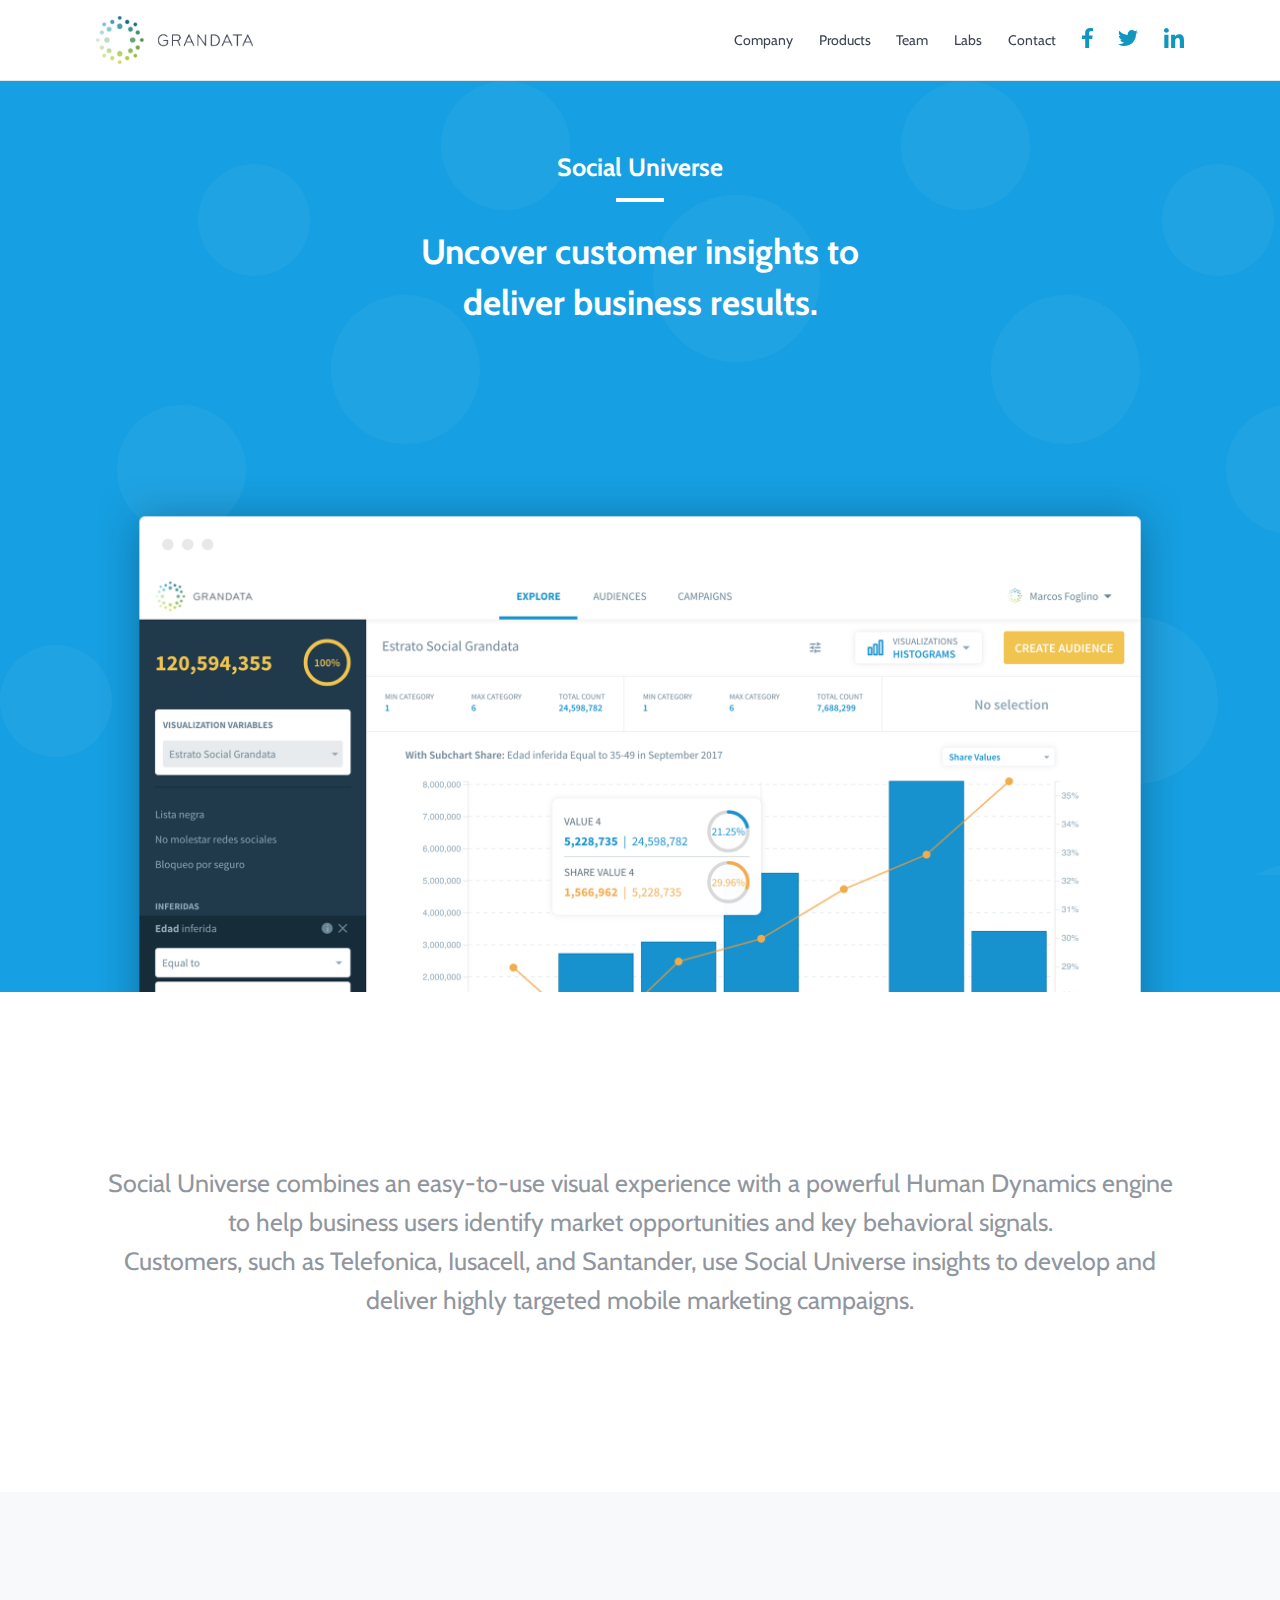
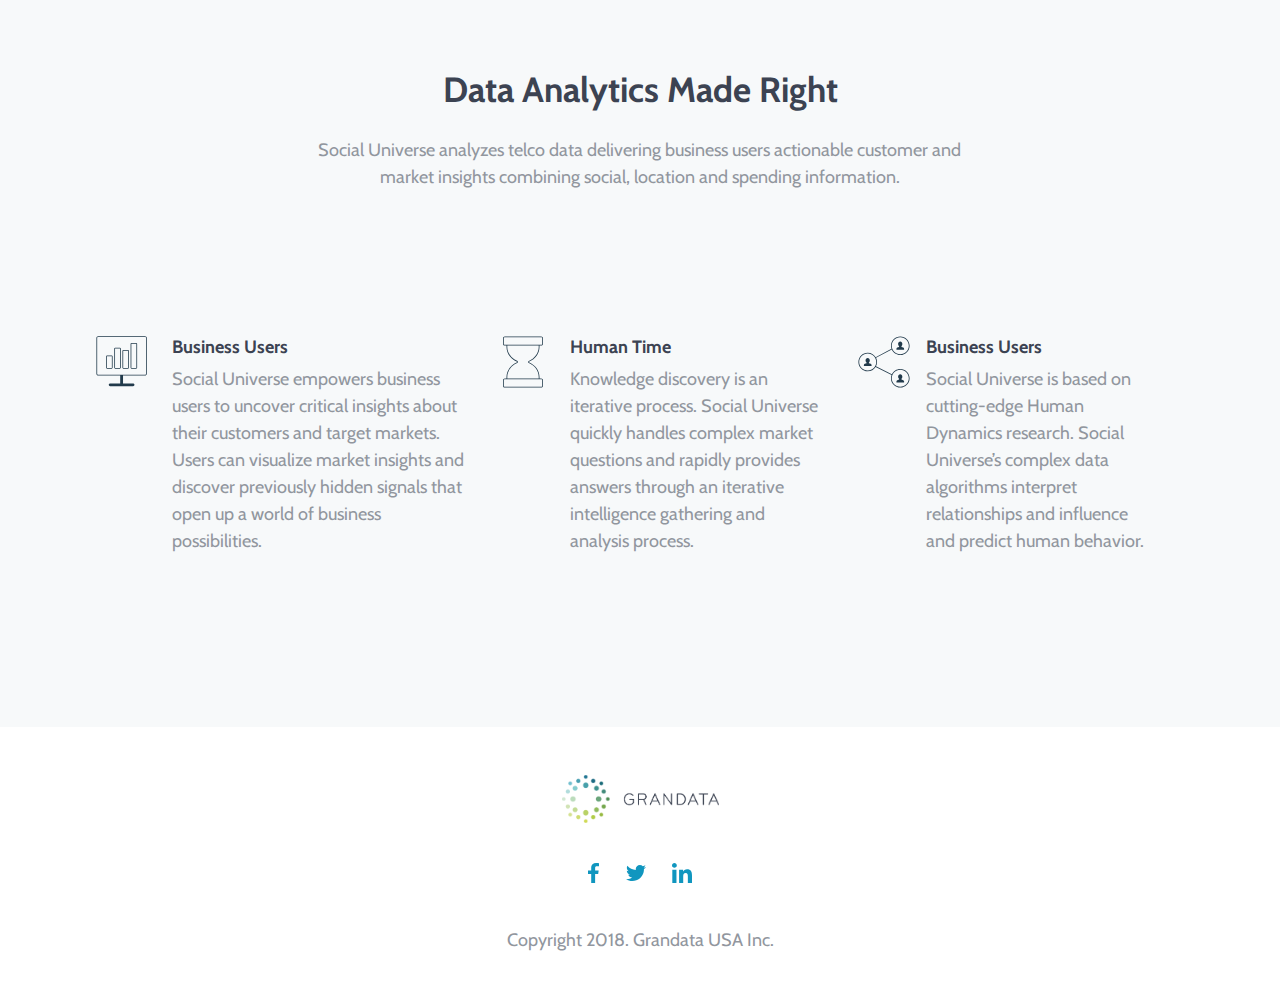
<file: src/social.html>
<!DOCTYPE html>
<html lang="en">
<head>
    <meta charset="UTF-8">
    <meta name="viewport" content="width=device-width, initial-scale=1.0">
    <meta http-equiv="X-UA-Compatible" content="ie=edge">
    <title>Grandata - People and Data</title>
    <meta name="description" content="Grandata’s mission is to create a trusted universal data platform that maximizes value for both individuals and companies." />

    <meta itemprop="name" content="Grandata - People and Data">
    <meta itemprop="description" content="Grandata’s mission is to create a trusted universal data platform that maximizes value for both individuals and companies.">
    <meta itemprop="image" content="http://www.grandata.com/statics/images/screenshots/gplus_cover.png">

    <meta name="twitter:card" content="summary_large_image">
    <meta name="twitter:site" content="@grandatacorp">
    <meta name="twitter:title" content="Grandata">
    <meta name="twitter:description" content="Grandata’s mission is to create a trusted universal data platform that maximizes value for both individuals and companies.">
    <meta name="twitter:creator" content="@grandatacorp">
    <meta name="twitter:image:src" content="http://www.grandata.com/statics/images/screenshots/tw_cover.png">

    <!-- Open Graph data -->
    <meta property="og:title" content="Grandata - People and Data" />
    <meta property="og:type" content="article" />
    <meta property="og:url" content="http://www.grandata.com/" />
    <meta property="og:image" content="http://www.grandata.com/statics/images/screenshots/fb_cover.png" />
    <meta property="og:description" content="Grandata’s mission is to create a trusted universal data platform that maximizes value for both individuals and companies." />
    <meta property="og:site_name" content="Grandata - People and Data" />

    <link rel="apple-touch-icon" sizes="180x180" href="statics/images/favicon/apple-touch-icon.png">
    <link rel="icon" type="image/png" sizes="32x32" href="statics/images/favicon/favicon-32x32.png">
    <link rel="icon" type="image/png" sizes="16x16" href="statics/images/favicon/favicon-16x16.png">
    <link rel="manifest" href="/site.webmanifest">
    <link rel="mask-icon" href="statics/images/favicon/safari-pinned-tab.svg" color="#1f6a82">
    <meta name="msapplication-TileColor" content="#ffffff">
    <meta name="theme-color" content="#ffffff">

    <link rel="stylesheet" href="statics/styles/main.css">
</head>
<body>
    <nav class="nav desktop">
    <div class="container nav__container">
        <a href="/"><h1 class="logo"></h1></a>
        <ul class="nav__list">
            <li class="nav__list__item">
                <a href="/#company">Company</a>
            </li>
            <li class="nav__list__item">
                <a href="/#products">Products</a>
            </li>
            <li class="nav__list__item">
                <a href="/#team">Team</a>
            </li>
            <li class="nav__list__item">
                <a href="/labs-areas">Labs</a>
            </li>
            <li class="nav__list__item">
                <a href="/#subscription">Contact</a>
            </li>
            <li class="nav__list__item">
                <i class="icon icon--fb">
                    <svg width="11px" height="20px" viewBox="0 0 11 20" version="1.1" xmlns="http://www.w3.org/2000/svg" xmlns:xlink="http://www.w3.org/1999/xlink">
                        <g id="Footer" stroke="none" stroke-width="1" fill="none" fill-rule="evenodd" transform="translate(-142.000000, -122.000000)">
                            <g id="2">
                                <g transform="translate(135.000000, 120.000000)">
                                    <rect id="Rectangle-11" fill-opacity="0" fill="#D8D8D8" x="0" y="0" width="24" height="24"></rect>
                                    <path d="M10.2086296,13.055 L7,13.055 L7,9.5 L10.2086296,9.5 L10.2086296,6.68833333 C10.2086296,5.20333333 10.6530381,4.05166667 11.5418552,3.23 C12.4306723,2.41 13.6110213,2 15.0829024,2 C16.2774725,2 17.2498384,2.05166667 18,2.15666667 L18,5.32 L16.0001616,5.32 C15.25,5.32 14.7362637,5.47666667 14.4589528,5.79 C14.2367485,6.05 14.1247576,6.46666667 14.1247576,7.04 L14.1247576,9.5 L17.6658048,9.5 L17.1662896,13.055 L14.1247576,13.055 L14.1247576,22 L10.2086296,22 L10.2086296,13.055 Z" id="Fill-1" fill="#1096BF"></path>
                                </g>
                            </g>
                        </g>
                    </svg>
                </i>
            </li>
            <li class="nav__list__item">
                <i class="icon icon--tw">
                    <svg width="20px" height="16px" viewBox="0 0 20 16" version="1.1" xmlns="http://www.w3.org/2000/svg" xmlns:xlink="http://www.w3.org/1999/xlink">
                        <g id="Footer" stroke="none" stroke-width="1" fill="none" fill-rule="evenodd" transform="translate(-177.000000, -124.000000)">
                            <g id="3">
                                <g transform="translate(175.000000, 120.000000)">
                                    <rect id="Rectangle-11" fill-opacity="0" fill="#D8D8D8" x="0" y="0" width="24" height="24"></rect>
                                    <path d="M22,5.9 C21.4331613,6.71667075 20.747889,7.41249712 19.9441624,7.9875 C19.9526227,8.10416725 19.9568528,8.2791655 19.9568528,8.5125 C19.9568528,9.59583875 19.7961099,10.6770779 19.4746193,11.75625 C19.1531287,12.8354221 18.6645549,13.8708284 18.0088832,14.8625 C17.3532116,15.8541716 16.5727626,16.7312462 15.6675127,17.49375 C14.7622628,18.2562538 13.6709032,18.8645811 12.393401,19.31875 C11.1158989,19.7729189 9.74958426,20 8.29441624,20 C6.00168058,20 3.90356282,19.3958394 2,18.1875 C2.29610977,18.2208335 2.62605571,18.2375 2.98984772,18.2375 C4.89341053,18.2375 6.58967107,17.6625058 8.0786802,16.5125 C7.19035089,16.4958333 6.39509657,16.2270859 5.6928934,15.70625 C4.99069023,15.1854141 4.50846155,14.5208374 4.24619289,13.7125 C4.52538211,13.7541669 4.78341675,13.775 5.02030457,13.775 C5.38409657,13.775 5.74365305,13.7291671 6.09898477,13.6375 C5.1514335,13.4458324 4.36675438,12.9812537 3.74492386,12.24375 C3.12309334,11.5062463 2.81218274,10.6500049 2.81218274,9.675 L2.81218274,9.625 C3.38748173,9.94166825 4.00507284,10.1124999 4.66497462,10.1375 C4.10659619,9.7708315 3.6624382,9.29166963 3.33248731,8.7 C3.00253642,8.10833038 2.83756345,7.46667013 2.83756345,6.775 C2.83756345,6.041663 3.0236868,5.36250312 3.39593909,4.7375 C4.41963287,5.97917287 5.66539029,6.97291294 7.13324873,7.71875 C8.60110717,8.46458706 10.1725805,8.87916625 11.8477157,8.9625 C11.7800335,8.64583175 11.7461929,8.3375015 11.7461929,8.0375 C11.7461929,6.92082775 12.1459351,5.96875394 12.9454315,5.18125 C13.7449279,4.39374606 14.7115003,4 15.8451777,4 C17.0296168,4 18.0279147,4.42499575 18.8401015,5.275 C19.762272,5.09999912 20.6294376,4.77500238 21.4416244,4.3 C21.128594,5.25833812 20.5279232,5.99999738 19.6395939,6.525 C20.4263999,6.44166625 21.213194,6.233335 22,5.9 Z" id="" fill="#1096BF"></path>
                                </g>
                            </g>
                        </g>
                    </svg>
                </i>
            </li>
            <li class="nav__list__item">
                <i class="icon icon--linkedin">
                    <svg width="20px" height="20px" viewBox="0 0 20 20" version="1.1" xmlns="http://www.w3.org/2000/svg" xmlns:xlink="http://www.w3.org/1999/xlink">
                        <g id="Footer" stroke="none" stroke-width="1" fill="none" fill-rule="evenodd" transform="translate(-217.000000, -122.000000)">
                            <g id="5">
                                <g transform="translate(215.000000, 120.000000)">
                                    <rect id="Rectangle-11" fill-opacity="0" fill="#D8D8D8" x="0" y="0" width="24" height="24"></rect>
                                    <path d="M17.847619,22 L17.847619,15.4819048 C17.847619,14.4114286 17.7580952,13.6361905 17.5790476,13.16 C17.2533333,12.3580952 16.6133333,11.9561905 15.6609524,11.9561905 C14.7085714,11.9561905 14.0380952,12.312381 13.6514286,13.0266667 C13.3542857,13.5619048 13.2038095,14.3504762 13.2038095,15.392381 L13.2038095,22 L9.09714286,22 L9.09714286,8.65142857 L13.0704762,8.65142857 L13.0704762,10.4819048 L13.1161905,10.4819048 C13.4133333,9.88761905 13.8895238,9.39619048 14.5447619,9.00952381 C15.2590476,8.53333333 16.0914286,8.2952381 17.0438095,8.2952381 C18.9790476,8.2952381 20.3333333,8.9047619 21.1066667,10.1257143 C21.7009524,11.1066667 22,12.6247619 22,14.6780952 L22,22 L17.847619,22 Z M2.31238095,22 L6.4647619,22 L6.4647619,8.65142857 L2.31238095,8.65142857 L2.31238095,22 Z M2.71428571,6.10666667 C2.23809524,5.63047619 2,5.0647619 2,4.41142857 C2,3.75619048 2.23809524,3.19047619 2.71428571,2.71428571 C3.19047619,2.23809524 3.75619048,2 4.40952381,2 C5.0647619,2 5.63047619,2.23809524 6.10666667,2.71428571 C6.58285714,3.19047619 6.82095238,3.75619048 6.82095238,4.41142857 C6.82095238,5.0647619 6.58285714,5.63047619 6.10666667,6.10666667 C5.63047619,6.58285714 5.0647619,6.82095238 4.40952381,6.82095238 C3.75619048,6.82095238 3.19047619,6.58285714 2.71428571,6.10666667 Z" id="Fill-1" fill="#1096BF"></path>
                                </g>
                            </g>
                        </g>
                    </svg>
                </i>
            </li>
        </ul>
    </div>
</nav>
    <nav class="nav mobile">
    <div class="container nav__container">
        <a href="/"><h1 class="logo"></h1></a>
        <div class="nav__hamb"></div>
    </div>
</nav>
    <section class="hero hero--dark">
        <div class="container">
            <h2 class="social__title white">Social Universe</h2>
            <h1 class="hero__title white">Uncover customer insights to deliver business results.</h1>
            <div class="hero__image hero__image--social"></div>
        </div>
    </section>
    <section class="social__about">
        <div class="container">
            <p>Social Universe combines an easy-to-use visual experience with a powerful Human Dynamics engine to help business users identify market opportunities and key behavioral signals.</p>
            <p>Customers, such as Telefonica, Iusacell, and Santander, use Social Universe insights to develop and deliver highly targeted mobile marketing campaigns.</p>
        </div>
    </section>
    <section class="analytics">
        <div class="container">
            <h1 class="analytics__title">Data Analytics Made Right</h1>
            <p class="analytics__content">Social Universe analyzes telco data delivering business users actionable customer and market insights combining social, location and spending information.</p>
            <ul class="analytics__list">
                <li class="analytics__list__item">
                    <div class="analytics__list__item__image">
                        <svg width="51px" height="51px" viewBox="0 0 51 51" version="1.1" xmlns="http://www.w3.org/2000/svg" xmlns:xlink="http://www.w3.org/1999/xlink">
                            <g id="02a.landing-social-universe" stroke="none" stroke-width="1" fill="none" fill-rule="evenodd" transform="translate(-30.000000, -856.000000)">
                                <g id="Data-Analytics" transform="translate(24.000000, 704.000000)">
                                    <g id="1" transform="translate(0.000000, 145.000000)">
                                        <g id="ic_analytics">
                                            <rect id="Rectangle" fill="#D8D8D8" opacity="0" x="0" y="0" width="64" height="64"></rect>
                                            <g id="Page-1" transform="translate(6.400000, 6.400000)" fill="#213A4B">
                                                <g id="Group-3" transform="translate(0.000000, 0.389896)">
                                                    <path d="M49.6488727,37.8404461 C49.6488727,38.4028703 49.1888485,38.8597915 48.624097,38.8597915 L1.80014545,38.8597915 C1.23539394,38.8597915 0.776145455,38.4028703 0.776145455,37.8404461 L0.776145455,2.17809455 C0.776145455,1.61799758 1.23539394,1.16185212 1.80014545,1.16185212 L48.624097,1.16185212 C48.9002667,1.16185212 49.1593697,1.26890667 49.3533091,1.46362182 C49.5441455,1.65445818 49.6496485,1.90813091 49.6488727,2.17809455 L49.6488727,37.8404461 Z M49.9025455,0.915161212 C49.5619879,0.573827879 49.1081697,0.386094545 48.624097,0.386094545 L1.80014545,0.386094545 C0.807951515,0.386094545 0.000387878788,1.18977939 0.000387878788,2.17809455 L0.000387878788,37.8404461 C0.000387878788,38.8303127 0.807951515,39.6355491 1.80014545,39.6355491 L23.7990788,39.6355491 L23.7990788,47.6118885 L13.7623273,47.6118885 C12.9826909,47.6118885 12.3504485,48.2433552 12.3504485,49.0167855 C12.3504485,49.7933188 12.9842424,50.4240097 13.7623273,50.4240097 L36.6673455,50.4240097 C37.4469818,50.4240097 38.0792242,49.7917673 38.0792242,49.0167855 C38.0792242,48.2418036 37.4454303,47.6118885 36.6673455,47.6118885 L26.6267152,47.6118885 L26.6267152,39.6355491 L48.624097,39.6355491 C49.6170667,39.6355491 50.4246303,38.8303127 50.4246303,37.8404461 L50.4246303,2.1788703 C50.4254061,1.70255515 50.24,1.25339152 49.9025455,0.915161212 Z" id="Fill-1"></path>
                                                </g>
                                                <path d="M15.4617794,32.4355879 C15.4617794,32.4929939 15.4144582,32.5410909 15.3586036,32.5410909 L11.3502642,32.5410909 L11.3502642,32.5403152 L10.5745067,32.5403152 C10.5186521,32.5403152 10.4705552,32.4914424 10.4705552,32.4348121 L10.4705552,21.0086788 C10.4705552,20.9512727 10.5171006,20.905503 10.5745067,20.905503 L15.3586036,20.905503 C15.4152339,20.905503 15.4617794,20.9512727 15.4617794,21.0086788 L15.4617794,32.4355879 Z M15.3586036,20.1297455 L10.5745067,20.1297455 C10.0896582,20.1297455 9.69479758,20.5238303 9.69479758,21.0086788 L9.69479758,32.4348121 C9.69479758,32.9196606 10.0896582,33.3160727 10.5745067,33.3160727 L10.5745067,33.3168485 L15.3586036,33.3168485 C15.8434521,33.3168485 16.237537,32.9204364 16.237537,32.4355879 L16.237537,21.0086788 C16.237537,20.5238303 15.8434521,20.1297455 15.3586036,20.1297455 Z" id="Fill-4"></path>
                                                <path d="M31.7867442,32.4345018 C31.7867442,32.4919079 31.7386473,32.5400048 31.6827927,32.5400048 L26.8994715,32.5400048 C26.8428412,32.5400048 26.79552,32.4919079 26.79552,32.4345018 L26.79552,15.4190352 C26.79552,15.3616291 26.8428412,15.3135321 26.8994715,15.3135321 L31.6827927,15.3135321 C31.7386473,15.3135321 31.7867442,15.3616291 31.7867442,15.4190352 L31.7867442,32.4345018 Z M31.6827927,14.5377745 L26.8994715,14.5377745 C26.4138473,14.5377745 26.0197624,14.9334109 26.0197624,15.4190352 L26.0197624,32.4345018 C26.0197624,32.9193503 26.4138473,33.3157624 26.8994715,33.3157624 L31.6827927,33.3157624 C32.168417,33.3157624 32.5625018,32.9193503 32.5625018,32.4345018 L32.5625018,15.4190352 C32.5625018,14.9334109 32.168417,14.5377745 31.6827927,14.5377745 Z" id="Fill-6"></path>
                                                <path d="M23.623137,32.4355879 C23.623137,32.4929939 23.5758158,32.5410909 23.5199612,32.5410909 L19.5123976,32.5410909 L19.5123976,32.5403152 L18.73664,32.5403152 C18.6807855,32.5403152 18.6334642,32.4914424 18.6334642,32.4348121 L18.6334642,13.1789576 C18.6334642,13.1223273 18.6807855,13.0742303 18.73664,13.0742303 L23.5199612,13.0742303 C23.5758158,13.0742303 23.623137,13.1223273 23.623137,13.1789576 L23.623137,32.4355879 Z M23.5199612,12.2984727 L18.73664,12.2984727 C18.2517915,12.2984727 17.8577067,12.6941091 17.8577067,13.1789576 L17.8577067,32.4348121 C17.8577067,32.9196606 18.2517915,33.3160727 18.73664,33.3160727 L18.73664,33.3168485 L23.5199612,33.3168485 C24.0048097,33.3168485 24.3988945,32.9204364 24.3988945,32.4355879 L24.3988945,13.1789576 C24.3988945,12.6941091 24.0040339,12.2984727 23.5199612,12.2984727 Z" id="Fill-8"></path>
                                                <path d="M39.9511273,32.4345018 C39.9511273,32.4919079 39.9038061,32.5400048 39.8479515,32.5400048 L35.062303,32.5400048 C35.0064485,32.5400048 34.9591273,32.4919079 34.9591273,32.4345018 L34.9591273,8.36352 C34.9591273,8.3068897 35.0064485,8.25956848 35.062303,8.25956848 L39.8479515,8.25956848 C39.9038061,8.25956848 39.9511273,8.3068897 39.9511273,8.36352 L39.9511273,32.4345018 Z M39.8479515,7.48381091 L35.062303,7.48381091 C34.5774545,7.48381091 34.1833697,7.87944727 34.1833697,8.36352 L34.1833697,32.4345018 C34.1833697,32.9193503 34.5774545,33.3157624 35.062303,33.3157624 L39.8479515,33.3157624 C40.3328,33.3157624 40.7268848,32.9193503 40.7268848,32.4345018 L40.7268848,8.36352 C40.7268848,7.87944727 40.3328,7.48381091 39.8479515,7.48381091 Z" id="Fill-10"></path>
                                            </g>
                                        </g>
                                    </g>
                                </g>
                            </g>
                        </svg>
                    </div>
                    <div class="analytics__list__item__content">
                        <h4 class="analytics__list__item__content__title">Business Users</h4>
                        <p class="analytics__list__item__content__text">Social Universe empowers business users to uncover critical insights about their customers and target markets. Users can visualize market insights and discover previously hidden signals that open up a world of business possibilities.</p>
                    </div>
                </li>
                <li class="analytics__list__item">
                    <div class="analytics__list__item__image">
                        <svg width="40px" height="52px" viewBox="0 0 40 52" version="1.1" xmlns="http://www.w3.org/2000/svg" xmlns:xlink="http://www.w3.org/1999/xlink">
                            <g id="02a.landing-social-universe" stroke="none" stroke-width="1" fill="none" fill-rule="evenodd" transform="translate(-36.000000, -1050.000000)">
                                <g id="Data-Analytics" transform="translate(24.000000, 704.000000)">
                                    <g id="2" transform="translate(0.000000, 340.000000)">
                                        <g id="ic_analytics">
                                            <rect id="Rectangle" fill="#D8D8D8" opacity="0" x="0" y="0" width="64" height="64"></rect>
                                            <path d="M37.4439808,32.8696123 C43.7802129,35.5682462 47.7165698,40.9836308 47.7165698,47.0016 L47.7165698,48.4099938 L16.2810904,48.4099938 L16.2810904,47.0031754 C16.2810904,40.9883569 20.2158874,35.5745477 26.5482198,32.8743385 C26.6932886,32.8128985 26.7868814,32.6703262 26.7868814,32.512 L26.7868814,31.4872123 C26.7868814,31.3288862 26.6932886,31.1863138 26.5482198,31.1248738 C20.2158874,28.4230892 16.2810904,23.0069169 16.2810904,16.9905231 L16.2810904,15.5907938 L47.7165698,15.5892185 L47.7165698,16.98816 C47.7165698,23.0100677 43.7802129,28.4270277 37.4439808,31.1264492 C37.298912,31.1878892 37.2053192,31.3304615 37.2053192,31.4895754 L37.2053192,32.5064862 C37.2053192,32.6648123 37.298912,32.8073846 37.4439808,32.8696123 M51.2200601,50.0050708 L51.2200601,56.0057108 C51.2200601,56.2349292 51.1015092,56.4034954 51.0016769,56.5035323 C50.8082518,56.69888 50.5204539,56.81152 50.2108178,56.81152 L50.2084779,56.81152 L13.7891822,56.8123077 C13.2330851,56.8123077 12.7799399,56.4507569 12.7799399,56.0057108 L12.7799399,50.0050708 C12.7799399,49.5671138 13.2424443,49.1976862 13.7891822,49.1976862 L15.8763015,49.1976862 C15.8817611,49.1976862 15.8856608,49.2008369 15.8911204,49.2008369 C15.89658,49.2008369 15.9012596,49.1976862 15.9067192,49.1976862 L48.0987404,49.1976862 C48.1018602,49.1976862 48.1042,49.1992615 48.1065398,49.1992615 C48.1088796,49.1992615 48.1112194,49.1976862 48.1143392,49.1976862 L50.2084779,49.1976862 C50.7567757,49.1976862 51.2200601,49.5671138 51.2200601,50.0050708 M12.7799399,13.9965046 L12.7799399,7.99507692 C12.7799399,7.55790769 13.2424443,7.18769231 13.7891822,7.18769231 L50.2084779,7.18769231 C50.7567757,7.18769231 51.2200601,7.55790769 51.2200601,7.99507692 L51.2200601,13.9965046 C51.2200601,14.2257231 51.1015092,14.3935015 51.0016769,14.4935385 C50.8082518,14.6888862 50.5204539,14.8015262 50.2115977,14.8015262 L50.2084779,14.8015262 L48.1073197,14.8015262 L48.1065398,14.8015262 L48.1057599,14.8015262 L13.7891822,14.8031015 C13.2330851,14.8031015 12.7799399,14.4407631 12.7799399,13.9965046 M48.4965098,16.98816 L48.4965098,15.5892185 L50.207698,15.5892185 L50.2123776,15.5892185 C50.7247982,15.5892185 51.2130406,15.3930831 51.5523145,15.0512246 C51.8408923,14.7605662 52,14.3856246 52,13.9965046 L52,7.99507692 C52,7.11601231 51.1966619,6.4 50.2084779,6.4 L13.7891822,6.4 C12.8025582,6.4 12,7.11601231 12,7.99507692 L12,13.9965046 C12,14.8755692 12.8025582,15.5907938 13.7891822,15.5907938 L15.5011504,15.5907938 L15.5011504,16.9905231 C15.5011504,23.2534646 19.519401,28.8862523 26.0069415,31.7471508 L26.0069415,32.2520615 C19.519401,35.1113846 15.5011504,40.7425969 15.5011504,47.0031754 L15.5011504,48.4099938 L13.7891822,48.4099938 C12.8025582,48.4099938 12,49.1260062 12,50.0050708 L12,56.0057108 C12,56.8847754 12.8025582,57.6 13.7891822,57.6 L15.8911204,57.6 L50.207698,57.5992123 L50.2115977,57.5992123 C50.7247982,57.5992123 51.2130406,57.4030769 51.5530944,57.0612185 C51.8408923,56.77056 52,56.3956185 52,56.0057108 L52,50.0050708 C52,49.1260062 51.1966619,48.4099938 50.2084779,48.4099938 L48.4965098,48.4099938 L48.4965098,47.0016 C48.4965098,40.7378708 44.4766993,35.1050831 37.9852591,32.2465477 L37.9852591,31.7487262 C44.4766993,28.8909785 48.4965098,23.2558277 48.4965098,16.98816" id="Fill-1" fill="#213A4B"></path>
                                        </g>
                                    </g>
                                </g>
                            </g>
                        </svg>
                    </div>
                    <div class="analytics__list__item__content">
                        <h4 class="analytics__list__item__content__title">Human Time</h4>
                        <p class="analytics__list__item__content__text">
                            Knowledge discovery is an iterative process. Social Universe quickly handles complex market questions and rapidly provides answers through an iterative intelligence gathering and analysis process.
                        </p>
                    </div>
                </li>
                <li class="analytics__list__item">
                    <div class="analytics__list__item__image">
                        <svg width="52px" height="52px" viewBox="0 0 52 52" version="1.1" xmlns="http://www.w3.org/2000/svg" xmlns:xlink="http://www.w3.org/1999/xlink">
                            <g id="02a.landing-social-universe" stroke="none" stroke-width="1" fill="none" fill-rule="evenodd" transform="translate(-30.000000, -1254.000000)">
                                <g id="Data-Analytics" transform="translate(24.000000, 704.000000)">
                                    <g id="3" transform="translate(0.000000, 544.000000)">
                                        <g id="ic_analytics">
                                            <rect id="Rectangle" fill="#D8D8D8" opacity="0" x="0" y="0" width="64" height="64"></rect>
                                            <g id="Page-1" transform="translate(6.400000, 6.400000)" fill="#213A4B">
                                                <path d="M38.2753871,13.4488222 L45.4748948,13.4488222 C45.6072271,13.4488222 45.7135655,13.341696 45.7143532,13.208576 L45.7143532,12.4949268 C45.7143532,11.9128222 45.3496517,11.3913698 44.8077194,11.1983852 L43.075584,10.576896 L43.075584,9.76478523 L43.0543163,9.76478523 C43.6017625,9.30949908 43.9617378,8.56197908 43.9617378,7.71520985 C43.9617378,6.32887138 43.0046917,5.20168369 41.8270917,5.20168369 C40.6510671,5.20168369 39.6932332,6.32887138 39.6932332,7.71520985 C39.6932332,8.60136369 40.0870794,9.37802831 40.6770609,9.82543754 L40.6746978,9.82543754 L40.6746978,10.576896 L38.9433502,11.1983852 C38.3998425,11.3913698 38.0351409,11.9128222 38.0351409,12.4949268 L38.0351409,13.208576 C38.0351409,13.341696 38.1422671,13.4488222 38.2753871,13.4488222" id="Fill-1"></path>
                                                <path d="M12.2580677,27.4730535 L10.5251446,26.852352 L10.5251446,26.0394535 L10.5046646,26.0402412 C11.0521108,25.5849551 11.4120862,24.8374351 11.4120862,23.9898782 C11.4120862,22.6035397 10.4542523,21.476352 9.27744,21.476352 C8.10062769,21.476352 7.14358154,22.6035397 7.14358154,23.9898782 C7.14358154,24.876032 7.53664,25.6526966 8.12662154,26.1001058 L8.12504615,26.1001058 L8.12504615,26.852352 L6.39369846,27.4730535 C5.85019077,27.6660382 5.48548923,28.1874905 5.48548923,28.7695951 L5.48548923,29.484032 C5.48548923,29.617152 5.59261538,29.7234905 5.72573538,29.7234905 L12.9244554,29.7234905 C13.0575754,29.7234905 13.1647015,29.617152 13.1647015,29.484032 L13.1647015,28.7695951 C13.1647015,28.1874905 12.8,27.6660382 12.2580677,27.4730535" id="Fill-3"></path>
                                                <g id="Group-7" transform="translate(0.000000, -0.000079)">
                                                    <path d="M41.8745895,50.4123077 C37.1673403,50.4123077 33.3375803,46.5825477 33.3375803,41.8745108 C33.3375803,37.1680492 37.1673403,33.3375015 41.8745895,33.3375015 C46.5826265,33.3375015 50.4123865,37.1680492 50.4123865,41.8745108 C50.4123865,46.5825477 46.5826265,50.4123077 41.8745895,50.4123077 M9.32478031,34.1377969 C4.61753108,34.1377969 0.787771077,30.3080369 0.787771077,25.6 C0.787771077,20.8927508 4.61753108,17.0629908 9.32478031,17.0629908 C14.0328172,17.0629908 17.8625772,20.8927508 17.8625772,25.6 C17.8625772,30.3080369 14.0328172,34.1377969 9.32478031,34.1377969 M41.8745895,0.787692308 C46.5826265,0.787692308 50.4123865,4.61745231 50.4123865,9.32548923 C50.4123865,14.0327385 46.5826265,17.8624985 41.8745895,17.8624985 C37.1673403,17.8624985 33.3375803,14.0327385 33.3375803,9.32548923 C33.3375803,4.61745231 37.1673403,0.787692308 41.8745895,0.787692308 M41.8745895,32.5498092 C38.1598326,32.5498092 34.9555003,34.7388062 33.4573095,37.8895754 L17.5868849,29.9102523 C18.2627249,28.6192246 18.6502695,27.1556923 18.6502695,25.6 C18.6502695,24.1010215 18.2863557,22.6886892 17.6554142,21.43232 L33.3746018,13.1394954 C34.8357711,16.3832123 38.0920911,18.6501908 41.8745895,18.6501908 C47.0166449,18.6501908 51.2000788,14.4675446 51.2000788,9.32548923 C51.2000788,4.18343385 47.0166449,0 41.8745895,0 C36.7333218,0 32.549888,4.18343385 32.549888,9.32548923 C32.549888,10.4046277 32.7436603,11.43808 33.082368,12.4030031 L17.2710203,20.7446646 C15.6302572,18.0688738 12.6866511,16.2752985 9.32478031,16.2752985 C4.18272492,16.2752985 7.87692308e-05,20.4579446 7.87692308e-05,25.6 C7.87692308e-05,30.7420554 4.18272492,34.9254892 9.32478031,34.9254892 C12.6307249,34.9254892 15.5325834,33.1917785 17.1891003,30.5908185 L33.1493218,38.61504 C32.7680788,39.6311631 32.549888,40.7268431 32.549888,41.8745108 C32.549888,47.0165662 36.7333218,51.2 41.8745895,51.2 C47.0166449,51.2 51.2000788,47.0165662 51.2000788,41.8745108 C51.2000788,36.7332431 47.0166449,32.5498092 41.8745895,32.5498092" id="Fill-5"></path>
                                                </g>
                                                <path d="M44.8077194,43.7476431 L43.075584,43.1269415 L43.075584,42.3148308 L43.0543163,42.3148308 C43.6017625,41.8595446 43.9617378,41.1120246 43.9617378,40.2644677 C43.9617378,38.8781292 43.0046917,37.7517292 41.8270917,37.7517292 C40.6510671,37.7517292 39.6932332,38.8781292 39.6932332,40.2644677 C39.6932332,41.1506215 40.0870794,41.9272862 40.6770609,42.3754831 L40.6746978,42.3754831 L40.6746978,43.1269415 L38.9433502,43.7476431 C38.3998425,43.9414154 38.0351409,44.46208 38.0351409,45.0441846 L38.0351409,45.7586215 C38.0351409,45.8917415 38.1422671,45.99808 38.2753871,45.99808 L45.4748948,45.99808 C45.6072271,45.99808 45.7135655,45.8917415 45.7143532,45.7586215 L45.7143532,45.0441846 C45.7143532,44.46208 45.3496517,43.9414154 44.8077194,43.7476431" id="Fill-8"></path>
                                            </g>
                                        </g>
                                    </g>
                                </g>
                            </g>
                        </svg>
                    </div>
                    <div class="analytics__list__item__content">
                        <h4 class="analytics__list__item__content__title">Business Users</h4>
                        <p class="analytics__list__item__content__text">
                            Social Universe is based on cutting-edge Human Dynamics research. Social Universe’s complex data algorithms interpret relationships and influence and predict human behavior.
                        </p>
                    </div>
                </li>
            </ul>
        </div>
    </section>
    <footer class="footer footer--white">
        <div class="container footer__container">
            <h1 class="footer__logo logo"></h1>
            <div class="footer__social">
                <ul class="footer__social__list">
                    <li class="footer__social__list__item">
                        <i class="icon icon--fb">
                            <svg width="11px" height="20px" viewBox="0 0 11 20" version="1.1" xmlns="http://www.w3.org/2000/svg" xmlns:xlink="http://www.w3.org/1999/xlink">
                                <g id="Footer" stroke="none" stroke-width="1" fill="none" fill-rule="evenodd" transform="translate(-142.000000, -122.000000)">
                                    <g id="2">
                                        <g transform="translate(135.000000, 120.000000)">
                                            <rect id="Rectangle-11" fill-opacity="0" fill="#D8D8D8" x="0" y="0" width="24" height="24"></rect>
                                            <path d="M10.2086296,13.055 L7,13.055 L7,9.5 L10.2086296,9.5 L10.2086296,6.68833333 C10.2086296,5.20333333 10.6530381,4.05166667 11.5418552,3.23 C12.4306723,2.41 13.6110213,2 15.0829024,2 C16.2774725,2 17.2498384,2.05166667 18,2.15666667 L18,5.32 L16.0001616,5.32 C15.25,5.32 14.7362637,5.47666667 14.4589528,5.79 C14.2367485,6.05 14.1247576,6.46666667 14.1247576,7.04 L14.1247576,9.5 L17.6658048,9.5 L17.1662896,13.055 L14.1247576,13.055 L14.1247576,22 L10.2086296,22 L10.2086296,13.055 Z" id="Fill-1" fill="#1096BF"></path>
                                        </g>
                                    </g>
                                </g>
                            </svg>
                        </i>
                    </li>
                    <li class="footer__social__list__item">
                        <i class="icon icon--tw">
                            <svg width="20px" height="16px" viewBox="0 0 20 16" version="1.1" xmlns="http://www.w3.org/2000/svg" xmlns:xlink="http://www.w3.org/1999/xlink">
                                <g id="Footer" stroke="none" stroke-width="1" fill="none" fill-rule="evenodd" transform="translate(-177.000000, -124.000000)">
                                    <g id="3">
                                        <g transform="translate(175.000000, 120.000000)">
                                            <rect id="Rectangle-11" fill-opacity="0" fill="#D8D8D8" x="0" y="0" width="24" height="24"></rect>
                                            <path d="M22,5.9 C21.4331613,6.71667075 20.747889,7.41249712 19.9441624,7.9875 C19.9526227,8.10416725 19.9568528,8.2791655 19.9568528,8.5125 C19.9568528,9.59583875 19.7961099,10.6770779 19.4746193,11.75625 C19.1531287,12.8354221 18.6645549,13.8708284 18.0088832,14.8625 C17.3532116,15.8541716 16.5727626,16.7312462 15.6675127,17.49375 C14.7622628,18.2562538 13.6709032,18.8645811 12.393401,19.31875 C11.1158989,19.7729189 9.74958426,20 8.29441624,20 C6.00168058,20 3.90356282,19.3958394 2,18.1875 C2.29610977,18.2208335 2.62605571,18.2375 2.98984772,18.2375 C4.89341053,18.2375 6.58967107,17.6625058 8.0786802,16.5125 C7.19035089,16.4958333 6.39509657,16.2270859 5.6928934,15.70625 C4.99069023,15.1854141 4.50846155,14.5208374 4.24619289,13.7125 C4.52538211,13.7541669 4.78341675,13.775 5.02030457,13.775 C5.38409657,13.775 5.74365305,13.7291671 6.09898477,13.6375 C5.1514335,13.4458324 4.36675438,12.9812537 3.74492386,12.24375 C3.12309334,11.5062463 2.81218274,10.6500049 2.81218274,9.675 L2.81218274,9.625 C3.38748173,9.94166825 4.00507284,10.1124999 4.66497462,10.1375 C4.10659619,9.7708315 3.6624382,9.29166963 3.33248731,8.7 C3.00253642,8.10833038 2.83756345,7.46667013 2.83756345,6.775 C2.83756345,6.041663 3.0236868,5.36250312 3.39593909,4.7375 C4.41963287,5.97917287 5.66539029,6.97291294 7.13324873,7.71875 C8.60110717,8.46458706 10.1725805,8.87916625 11.8477157,8.9625 C11.7800335,8.64583175 11.7461929,8.3375015 11.7461929,8.0375 C11.7461929,6.92082775 12.1459351,5.96875394 12.9454315,5.18125 C13.7449279,4.39374606 14.7115003,4 15.8451777,4 C17.0296168,4 18.0279147,4.42499575 18.8401015,5.275 C19.762272,5.09999912 20.6294376,4.77500238 21.4416244,4.3 C21.128594,5.25833812 20.5279232,5.99999738 19.6395939,6.525 C20.4263999,6.44166625 21.213194,6.233335 22,5.9 Z" id="" fill="#1096BF"></path>
                                        </g>
                                    </g>
                                </g>
                            </svg>
                        </i>
                    </li>
                    <li class="footer__social__list__item">
                        <i class="icon icon--linkedin">
                            <svg width="20px" height="20px" viewBox="0 0 20 20" version="1.1" xmlns="http://www.w3.org/2000/svg" xmlns:xlink="http://www.w3.org/1999/xlink">
                                <g id="Footer" stroke="none" stroke-width="1" fill="none" fill-rule="evenodd" transform="translate(-217.000000, -122.000000)">
                                    <g id="5">
                                        <g transform="translate(215.000000, 120.000000)">
                                            <rect id="Rectangle-11" fill-opacity="0" fill="#D8D8D8" x="0" y="0" width="24" height="24"></rect>
                                            <path d="M17.847619,22 L17.847619,15.4819048 C17.847619,14.4114286 17.7580952,13.6361905 17.5790476,13.16 C17.2533333,12.3580952 16.6133333,11.9561905 15.6609524,11.9561905 C14.7085714,11.9561905 14.0380952,12.312381 13.6514286,13.0266667 C13.3542857,13.5619048 13.2038095,14.3504762 13.2038095,15.392381 L13.2038095,22 L9.09714286,22 L9.09714286,8.65142857 L13.0704762,8.65142857 L13.0704762,10.4819048 L13.1161905,10.4819048 C13.4133333,9.88761905 13.8895238,9.39619048 14.5447619,9.00952381 C15.2590476,8.53333333 16.0914286,8.2952381 17.0438095,8.2952381 C18.9790476,8.2952381 20.3333333,8.9047619 21.1066667,10.1257143 C21.7009524,11.1066667 22,12.6247619 22,14.6780952 L22,22 L17.847619,22 Z M2.31238095,22 L6.4647619,22 L6.4647619,8.65142857 L2.31238095,8.65142857 L2.31238095,22 Z M2.71428571,6.10666667 C2.23809524,5.63047619 2,5.0647619 2,4.41142857 C2,3.75619048 2.23809524,3.19047619 2.71428571,2.71428571 C3.19047619,2.23809524 3.75619048,2 4.40952381,2 C5.0647619,2 5.63047619,2.23809524 6.10666667,2.71428571 C6.58285714,3.19047619 6.82095238,3.75619048 6.82095238,4.41142857 C6.82095238,5.0647619 6.58285714,5.63047619 6.10666667,6.10666667 C5.63047619,6.58285714 5.0647619,6.82095238 4.40952381,6.82095238 C3.75619048,6.82095238 3.19047619,6.58285714 2.71428571,6.10666667 Z" id="Fill-1" fill="#1096BF"></path>
                                        </g>
                                    </g>
                                </g>
                            </svg>
                        </i>
                    </li>
                </ul>
            </div>
            <p class="footer__copyright">Copyright 2018. Grandata USA Inc.</p>
        </div>
    </footer>
    <script src="scripts.js"></script>
</body>
</html>
</file>
<file: src/statics/styles/main.css>
/* http://meyerweb.com/eric/tools/css/reset/
   v2.0 | 20110126
   License: none (public domain)
*/
@import url("https://fonts.googleapis.com/css?family=Cabin:400,700");
html, body, div, span, applet, object, iframe,
h1, h2, h3, h4, h5, h6, p, blockquote, pre,
a, abbr, acronym, address, big, cite, code,
del, dfn, em, img, ins, kbd, q, s, samp,
small, strike, strong, sub, sup, tt, var,
b, u, i, center,
dl, dt, dd, ol, ul, li,
fieldset, form, label, legend,
table, caption, tbody, tfoot, thead, tr, th, td,
article, aside, canvas, details, embed,
figure, figcaption, footer, header, hgroup,
menu, nav, output, ruby, section, summary,
time, mark, audio, video {
  margin: 0;
  padding: 0;
  border: 0;
  font-size: 100%;
  font: inherit;
  vertical-align: baseline; }

/* HTML5 display-role reset for older browsers */
article, aside, details, figcaption, figure,
footer, header, hgroup, menu, nav, section {
  display: block; }

body {
  line-height: 1; }

ol, ul {
  list-style: none; }

blockquote, q {
  quotes: none; }

blockquote:before, blockquote:after,
q:before, q:after {
  content: '';
  content: none; }

table {
  border-collapse: collapse;
  border-spacing: 0; }

.button {
  cursor: pointer; }
  .button--primary {
    background: #1096BF;
    border: none;
    color: #E9F5F6;
    font-family: 'Cabin', sans-serif;
    font-weight: 700;
    font-size: 18px;
    line-height: 22px;
    padding: 23px 48px 25px;
    box-shadow: 0 1px 3px 0 rgba(0, 0, 0, 0.08), 0 4px 6px 0 rgba(33, 58, 75, 0.12);
    border-radius: 4px; }
  .button--transparent {
    background: none;
    border: none;
    font-family: 'Cabin', sans-serif;
    font-weight: 700;
    font-size: 14px;
    color: #0B7C9F;
    padding: 0;
    position: relative; }
    .button--transparent:after {
      content: " ";
      position: absolute;
      background: url("../images/arrow.svg");
      background-repeat: no-repeat;
      height: 16px;
      width: 16px;
      margin-left: 8px;
      margin-top: 5px; }

.logo {
  background: url("../images/logo.svg") no-repeat;
  background-size: contain;
  width: 105px;
  height: 32px; }
  @media screen and (min-width: 1024px) {
    .logo {
      width: 157px;
      height: 48px; } }

.nav-mobile {
  background: white;
  width: 100%;
  left: 0;
  top: 0;
  height: 100vh;
  position: absolute; }
  .nav-mobile__open {
    background: url("../images/ic_burger.svg"), no-repeat;
    background-size: cover;
    height: 14px;
    width: 20px; }
  .nav-mobile__close {
    position: absolute;
    top: 24px;
    right: 24px; }
  .nav-mobile__content {
    position: relative;
    left: 0;
    top: 0;
    padding: 90px 60px 0; }
    .nav-mobile__content__list--hor {
      display: flex;
      flex-direction: row;
      align-items: center;
      justify-content: space-around;
      max-width: 100px;
      margin-top: 120px; }
    .nav-mobile__content__list__item {
      padding: 0 0 32px; }

.nav {
  box-shadow: 0 1px 0 0 #E6E6E6;
  z-index: 1;
  position: fixed;
  width: 100%;
  background-color: #fff; }
  .nav__container {
    height: 56px;
    display: flex;
    justify-content: space-between;
    align-items: center; }
    @media screen and (min-width: 1024px) {
      .nav__container {
        height: 80px; } }
  .nav__list__item .icon {
    width: 20px;
    height: 20px; }
  @media screen and (min-width: 768px) {
    .nav__list {
      display: flex;
      justify-content: space-between;
      align-items: center;
      width: 450px; } }

.subnav__list {
  height: 34px;
  display: flex;
  align-items: center;
  justify-content: space-around;
  max-width: 212px;
  margin: 0 auto; }
  .subnav__list__item a {
    color: rgba(60, 67, 82, 0.5);
    font-family: 'Cabin', sans-serif;
    font-weight: 700; }
  .subnav__list__item--active a {
    color: #1096BF; }

.hero {
  background: #F7F9FA;
  padding: 456px 0 48px; }
  @media screen and (min-width: 768px) {
    .hero {
      display: inherit;
      padding: 173px 0 173px; } }
  @media screen and (min-width: 1024px) {
    .hero {
      padding: 173px 0 343px; } }
  .hero__container {
    display: flex;
    flex-direction: column-reverse; }
    @media screen and (min-width: 768px) {
      .hero__container {
        flex-direction: row; } }
  .hero__column {
    text-align: center; }
    @media screen and (min-width: 768px) {
      .hero__column {
        text-align: left; } }
  .hero__title {
    margin-bottom: 31px; }
    @media screen and (min-width: 768px) {
      .hero__title {
        width: 62%; } }
    @media screen and (min-width: 1024px) {
      .hero__title {
        width: 57%; } }
  .hero__image--index {
    background: url("../images/hero.png"), no-repeat;
    height: 400px;
    width: 100%;
    position: absolute;
    right: 0;
    top: 88px;
    background-size: cover;
    background-position-x: 30%; }
    @media screen and (min-width: 768px) {
      .hero__image--index {
        height: 300px;
        width: 45%;
        top: 150px;
        background-position-x: inherit; } }
    @media screen and (min-width: 1024px) {
      .hero__image--index {
        height: 900px;
        width: 70%;
        background-position-x: 0;
        background-repeat: no-repeat; } }
  .hero--dark {
    background: url("../images/hero--background.svg") no-repeat, #169fe2;
    display: flex;
    flex-direction: column;
    align-items: center;
    justify-content: space-between;
    text-align: center;
    padding: 105px 0 0; }
    @media screen and (min-width: 1024px) {
      .hero--dark {
        padding: 152px 0 0; } }
    @media screen and (min-width: 768px) {
      .hero--dark .hero__title {
        width: 100%; } }
    @media screen and (min-width: 1024px) {
      .hero--dark .hero__title {
        width: 50%;
        margin: 0 auto;
        padding-bottom: 64px; } }
    .hero--dark .hero__content {
      margin-bottom: 24px;
      opacity: 0.54;
      font-family: 'Cabin', sans-serif;
      font-weight: 400;
      font-size: 18px;
      color: #FFFFFF;
      line-height: 27px; }
      @media screen and (min-width: 1024px) {
        .hero--dark .hero__content {
          width: 60%;
          margin: 0 auto;
          padding-bottom: 24px; } }
    .hero--dark .hero__image--social {
      background: url("../images/hero-dark.png") no-repeat;
      background-size: contain;
      height: 175px;
      width: 100%;
      background-position-y: 100%;
      background-position-x: 50%; }
      @media screen and (min-width: 1024px) {
        .hero--dark .hero__image--social {
          height: 600px; } }
  .hero--labs {
    background: url("../images/hero--labs.png") no-repeat, linear-gradient(#213A4B, #213A4B);
    background-size: cover;
    background-position: 50%;
    padding: 106px 0 140px;
    text-align: center; }
    @media screen and (min-width: 768px) {
      .hero--labs {
        padding: 266px 0 261px;
        text-align: left; } }
    .hero--labs .hero__title--labs {
      font-size: 34px;
      line-height: 49px; }
      @media screen and (min-width: 1024px) {
        .hero--labs .hero__title--labs {
          font-size: 71px;
          line-height: 94px; } }
    .hero--labs .hero__content--labs {
      font-size: 18px;
      line-height: 27px;
      color: rgba(255, 255, 255, 0.5); }
      @media screen and (min-width: 1024px) {
        .hero--labs .hero__content--labs {
          font-size: 25px;
          line-height: 39px;
          width: 55%; } }

.company {
  background: #213A4B;
  padding: 48px 0; }
  @media screen and (max-width: 767px) {
    .company p {
      font-size: 17px; } }
  @media screen and (min-width: 768px) {
    .company {
      padding: 172px 0;
      text-align: center; } }
  .company__title {
    margin-bottom: 56px; }
  .company__content {
    text-align: center;
    line-height: 31px; }
    @media screen and (min-width: 768px) {
      .company__content {
        max-width: 60%;
        margin: 0 auto; } }
    @media screen and (min-width: 1024px) {
      .company__content {
        max-width: 60%;
        font-size: 25px;
        line-height: 40px; } }

.products {
  background: #F7F9FA;
  padding: 48px 0;
  position: relative;
  z-index: 0; }
  @media screen and (min-width: 1024px) {
    .products {
      padding: 172px 0; } }
  .products__title {
    text-align: center;
    margin-bottom: 32px; }
    @media screen and (min-width: 768px) {
      .products__title {
        margin-bottom: 56px; } }
  .products__item {
    position: relative; }
    .products__item__title {
      margin-bottom: 16px; }
    .products__item__content {
      margin-bottom: 24px; }
    .products__item .products__item__content__container {
      margin-top: 56px;
      margin-right: 46px; }
    .products__item--left .products__item__image {
      background: url("../images/image1.png");
      background-size: contain;
      width: 327px;
      height: 285px;
      margin-bottom: 64px; }
      @media screen and (min-width: 768px) {
        .products__item--left .products__item__image {
          margin-right: 46px; } }
      @media screen and (min-width: 1024px) {
        .products__item--left .products__item__image {
          width: 600px;
          height: 523px; } }
      .products__item--left .products__item__image:before {
        content: " ";
        position: absolute;
        background: #2E3BFA;
        width: 322px;
        height: 287px;
        left: 0;
        top: 30px;
        z-index: -1; }
        @media screen and (min-width: 1024px) {
          .products__item--left .products__item__image:before {
            width: 650px;
            height: 523px;
            top: 56px; } }
    .products__item--right {
      margin-bottom: 48px; }
      @media screen and (min-width: 768px) {
        .products__item--right .products__container {
          flex-direction: row-reverse; } }
      @media screen and (min-width: 1024px) {
        .products__item--right {
          margin-bottom: 56px; } }
      .products__item--right .products__item__image {
        background: url("../images/image2.png");
        background-size: contain;
        width: 327px;
        height: 285px;
        margin-bottom: 64px;
        margin-top: 48px; }
        @media screen and (min-width: 1024px) {
          .products__item--right .products__item__image {
            width: 600px;
            height: 523px;
            margin-top: 0; } }
        .products__item--right .products__item__image:before {
          content: " ";
          position: absolute;
          background: #169fe2;
          width: 322px;
          height: 287px;
          left: 0;
          top: 30px;
          z-index: -1; }
          @media screen and (min-width: 768px) {
            .products__item--right .products__item__image:before {
              right: 0;
              left: inherit;
              top: 78px; } }
          @media screen and (min-width: 1024px) {
            .products__item--right .products__item__image:before {
              width: 650px;
              height: 523px;
              top: 56px; } }
  @media screen and (min-width: 768px) {
    .products__container {
      display: flex; } }

.team {
  background: #F7F9FA;
  padding: 48px 0;
  max-width: 100%;
  overflow: hidden; }
  @media screen and (min-width: 1024px) {
    .team {
      padding-bottom: 172px; } }
  .team__title {
    text-align: center;
    margin-bottom: 32px; }
  .team__row__title {
    margin-bottom: 24px;
    text-align: center; }
  .team__row__list {
    display: flex;
    flex-wrap: nowrap;
    overflow-x: auto;
    width: 100%;
    -webkit-overflow-scrolling: touch;
    text-align: center;
    padding-left: 88px; }
    .team__row__list::-webkit-scrollbar {
      display: none; }
    @media screen and (min-width: 1024px) {
      .team__row__list {
        max-width: 80%;
        margin: 0 auto;
        flex-wrap: wrap;
        padding-left: 0;
        justify-content: center; } }
    .team__row__list__item {
      margin-right: 16px;
      margin-bottom: 32px;
      flex: 0 0 auto; }
      @media screen and (max-width: 1023px) {
        .team__row__list__item:last-child {
          padding-right: 200px; } }
      .team__row__list__item__photo {
        height: 200px;
        width: 200px;
        overflow: hidden;
        position: relative; }
        .team__row__list__item__photo img {
          height: 120%;
          position: absolute;
          left: 50%;
          transform: translateX(-50%); }
      .team__row__list__item__name {
        font-family: 'Cabin', sans-serif;
        font-weight: 700;
        font-size: 17px;
        color: #3C4352;
        margin-top: 25px; }
      .team__row__list__item__position {
        font-family: 'Cabin', sans-serif;
        font-weight: 400;
        font-size: 14px;
        color: #91969E;
        margin-top: 9px; }
  .team__row:last-child {
    margin-top: 32px; }

.subscription {
  background: #213A4B;
  padding: 48px 0 45px; }
  @media screen and (min-width: 1024px) {
    .subscription {
      padding: 120px 0 172px; } }
  .subscription__title {
    text-align: center;
    margin-bottom: 56px; }
  .subscription__form {
    display: flex;
    justify-content: space-between; }
    @media screen and (min-width: 1024px) {
      .subscription__form {
        max-width: 45%;
        margin: 0 auto; } }
    @media screen and (min-width: 768px) {
      .subscription__form {
        max-width: 400px;
        margin: 0 auto; } }
    @media screen and (min-width: 1024px) {
      .subscription__form {
        max-width: 600px;
        background: white;
        border: 1px solid #E6E9F2;
        border-radius: 4px; } }
    .subscription__form__input {
      flex: 1;
      border: 1px solid #E6E9F2;
      border-right: none;
      padding: 17px 7px 15px;
      font-family: 'Cabin', sans-serif;
      font-weight: 400;
      font-size: 18px;
      color: #91969E;
      outline: none; }
      @media screen and (min-width: 1024px) {
        .subscription__form__input {
          padding: 23px 16px 22px;
          border: none; } }
    .subscription__form__button {
      background-color: #1096BF;
      border: none;
      font-size: 16px;
      font-family: 'Cabin', sans-serif;
      font-weight: 700;
      color: #fff;
      border-radius: 0 4px 4px 0 !important;
      padding: 17px 16px 15px !important;
      outline: none; }
      @media screen and (min-width: 1024px) {
        .subscription__form__button {
          padding: 16px 32px !important;
          border-radius: 4px !important;
          margin: 8px; } }
  .subscription__form-group {
    display: flex;
    flex-direction: column;
    margin-bottom: 24px; }
    .subscription__form-group__label {
      margin-bottom: 16px; }
    .subscription__form-group__input, .subscription__form-group__textarea {
      background: #374E5D;
      border: none;
      padding: 16px;
      box-sizing: border-box;
      color: white;
      font-family: 'Cabin', sans-serif;
      font-weight: 400;
      font-size: 14px; }
      .subscription__form-group__input:focus, .subscription__form-group__textarea:focus {
        background: white;
        font-family: 'Cabin', sans-serif;
        font-weight: 400;
        font-size: 14px;
        color: #3C4352; }
    .subscription__form-group__input {
      height: 50px; }
    .subscription__form-group__textarea {
      height: 204px; }

input:-webkit-autofill {
  -webkit-box-shadow: 0 0 0 35px white inset; }

.footer {
  background: #F7F9FA;
  padding: 48px 0;
  text-align: center; }
  .footer--white {
    background: white; }
  .footer__container {
    display: flex;
    flex-direction: column;
    align-items: center;
    justify-content: space-between; }
  .footer__logo, .footer__social {
    margin-bottom: 40px; }
  .footer__social__list {
    display: flex;
    align-items: center;
    justify-content: space-between;
    width: 104px; }

.analytics {
  background: #F7F9FA;
  padding: 48px 0; }
  @media screen and (min-width: 1024px) {
    .analytics {
      padding: 172px 0; } }
  .analytics__title, .analytics__content {
    text-align: center; }
  .analytics__title {
    margin-bottom: 16px; }
    @media screen and (min-width: 1024px) {
      .analytics__title {
        margin-bottom: 22px; } }
  .analytics__content {
    margin-bottom: 32px; }
    @media screen and (min-width: 1024px) {
      .analytics__content {
        width: 60%;
        margin: 0 auto;
        padding-bottom: 64px; } }
    @media screen and (min-width: 1024px) {
      .analytics__content {
        margin-bottom: 81px; } }
  @media screen and (min-width: 1024px) {
    .analytics__list {
      display: flex; } }
  .analytics__list__item {
    margin-bottom: 21px;
    display: flex;
    justify-content: space-between; }
    @media screen and (min-width: 1024px) {
      .analytics__list__item {
        margin-bottom: 0;
        margin-right: 32px; } }
    .analytics__list__item__image {
      height: 64px;
      width: 64px;
      flex: 1; }
    .analytics__list__item__content {
      margin-left: 16px;
      flex: 5; }
      .analytics__list__item__content__title {
        margin-bottom: 8px;
        color: #3C4352; }

.content {
  background: #F7F9FA;
  padding: 48px 0; }
  @media screen and (min-width: 1024px) {
    .content {
      padding: 82px 0 196px; } }
  .content__title, .content__subtitle {
    text-align: center; }
    @media screen and (min-width: 1024px) {
      .content__title, .content__subtitle {
        text-align: left;
        max-width: 60%;
        margin: 0 auto; } }
  .content__title {
    margin-bottom: 16px; }
    @media screen and (min-width: 1024px) {
      .content__title {
        font-size: 71px;
        line-height: 94px; } }
  .content__subtitle {
    margin-bottom: 32px; }
    @media screen and (min-width: 1024px) {
      .content__subtitle {
        font-size: 25px;
        line-height: 40px; } }
  @media screen and (min-width: 1024px) {
    .content__list {
      max-width: 60%;
      margin: 0 auto; } }
  .content__list__item {
    cursor: pointer;
    padding: 16px 0;
    box-shadow: 0 1px 0 0 rgba(33, 58, 75, 0.2);
    display: flex;
    justify-content: space-between;
    align-items: center; }
    @media screen and (min-width: 1024px) {
      .content__list__item {
        font-size: 18px;
        line-height: 27px; } }
    .content__list__item__arrow {
      background: url("../images/arrow-grey.svg") no-repeat;
      height: 12px;
      width: 12px; }

.social__title {
  margin-bottom: 24px; }

.social__about {
  background: #fff;
  padding: 48px 0; }
  .social__about p {
    color: #91969E;
    font-size: 17px;
    line-height: 31px;
    text-align: center; }
  @media screen and (min-width: 768px) {
    .social__about {
      padding: 172px 0; }
      .social__about p {
        font-size: 25px;
        line-height: 39px; } }

body {
  font-family: 'Cabin', sans-serif;
  font-weight: 400;
  color: #3C4352;
  font-size: 14px;
  line-height: 18px;
  overflow-x: hidden; }

h1 {
  font-family: 'Cabin', sans-serif;
  font-weight: 700;
  color: #3C4352;
  font-size: 27px;
  line-height: 41px; }
  @media screen and (min-width: 1024px) {
    h1 {
      font-size: 35px;
      line-height: 51px; } }

h2 {
  font-family: 'Cabin', sans-serif;
  font-weight: 700;
  color: #3C4352;
  font-size: 21px;
  line-height: 25px;
  display: flex;
  flex-direction: column;
  align-items: center; }
  @media screen and (min-width: 1024px) {
    h2 {
      font-size: 25px;
      line-height: 30px; } }
  h2.white:after {
    background: white; }
  h2:after {
    content: " ";
    width: 48px;
    height: 4px;
    background: #3C4352;
    margin-top: 16px; }

h3 {
  font-family: 'Cabin', sans-serif;
  font-weight: 700;
  color: #3C4352;
  font-size: 21px;
  line-height: 25px; }
  @media screen and (min-width: 1024px) {
    h3 {
      font-size: 25px;
      line-height: 30px; } }

h4 {
  font-family: 'Cabin', sans-serif;
  font-weight: 700;
  color: #616774;
  font-size: 18px;
  line-height: 22px; }

p {
  font-family: 'Cabin', sans-serif;
  font-weight: 400;
  color: #91969E;
  font-size: 14px;
  line-height: 24px; }
  @media screen and (min-width: 1024px) {
    p {
      font-size: 18px;
      line-height: 27px; } }

a {
  color: #3C4352;
  text-decoration: none;
  -webkit-transition: all 0.4s cubic-bezier(0.18, 0.98, 0.45, 1);
  -moz-transition: all 0.4s cubic-bezier(0.18, 0.98, 0.45, 1);
  -o-transition: all 0.4s cubic-bezier(0.18, 0.98, 0.45, 1);
  transition: all 0.4s cubic-bezier(0.18, 0.98, 0.45, 1); }
  a:hover {
    color: #1096BF; }

button:focus, input:focus, textarea:focus {
  outline: none; }

button {
  cursor: pointer; }

.white {
  color: white; }

.hide {
  display: none; }

.lock-scroll {
  overflow: hidden; }

.container {
  width: 90%;
  margin: 0 auto; }
  @media screen and (min-width: 1024px) {
    .container {
      width: 85%; } }

@media screen and (max-width: 767px) {
  .desktop {
    display: none; } }

@media screen and (min-width: 768px) {
  .mobile {
    display: none; } }
</file>
